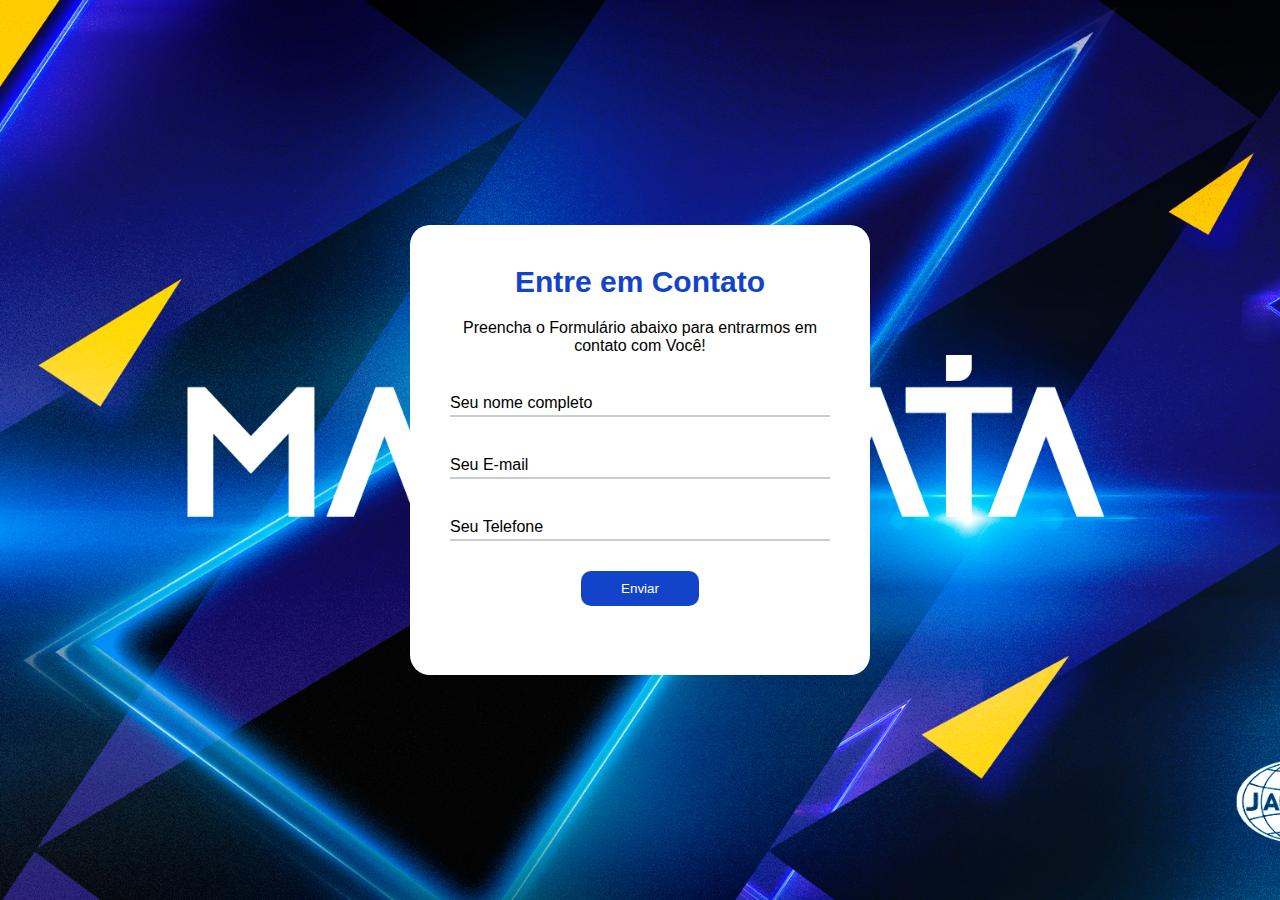
<file: formulário.html>
<!DOCTYPE html>
<html lang="pt-br">
<head>
    <meta charset="UTF-8">
    <meta name="viewport" content="width=device-width, initial-scale=1.0">
    <title>Formulário Para contato</title>
    <link rel="stylesheet" href="styleform.css">
</head>
<body>
  
    <section class="form-container">
        <div class="container">
            <form action="index.php" method="POST">
                <h1>Entre em Contato</h1>
                <p>Preencha o Formulário abaixo para entrarmos em contato com Você!</p>
                <div class="input-single">
                    <input type="text" name="name" id="nome-box" class="input" autocomplete="off" required>
                    <label for="nome-box">Seu nome completo</label>
                </div>
                <div class="input-single">
                    <input type="text" name="email" id="email-box" class="input" autocomplete="off" required>
                    <label for="email-box">Seu E-mail</label>
                </div>
                <div class="input-single">
                    <input type="text" name="phone" id="telefone-box" class="input" autocomplete="off" required>
                    <label for="telefone-box">Seu Telefone</label>
                    
                </div>
                <div class="btn"><input type="submit" value="Enviar"></div>
            </form>
        </div>
    </section>
</body>
</html>
</file>
<file: styleform.css>
@import url('https://fonts.googleapis.com/css2?family=Outfit:wght@100;200;300;400;500;600;700;800;900;&display=swap');

* {
    margin: 0;
    padding: 0;
    box-sizing: border-box;
    font-family: 'Outifit', sans-serif;
}

body {
    width: 100% ;
    height: 100vh;
    background-image: url(maranata\ fundo\ sobre\ nos.png);
    background-position: center;
    background-repeat: no-repeat;
    background-size: cover;
    display: flex;
    align-items: center;
    justify-content: center;
}



.container {
    max-width: 1280px;
    margin: 0 auto;
    padding: 0 4%;
}

form {
    background-color: #fff;
    max-width: 500px;
    height: 450px;
    padding: 40px;
    border-radius: 20px;
}

form h1 {
    text-align: center;
    font-size: 30px;
    color: #1243c9;
}

form p {
    text-align: center;
    margin: 20px 0;
} 

.input-single{
    position: relative;
    margin: 30px 0;
}

.input-single label {
    position: absolute;
    left: 0;
    bottom: 5px;
    transition: all 0.2s ;
    cursor: text;
}

.input {
    width: 100%;
    border: 0;
    border-bottom: 2px solid #ccc;
    padding: 5px;
    font-size: 17px;
    outline: 0;
}

form .input-single .input:focus ~ label,
form .input-single .input:valid ~ label {
    transform: translateY(-24px);
    font-size: 12px;
    color: #1243c9;
}

.btn {
    width: 100%;
    text-align: center;
}

form input[type=submit] {
    padding: 10px 40px;
    border: 0;
    border-radius: 10px;
    background-color: #1243c9;
    color: #fff;
    cursor: pointer;
}
</file>
